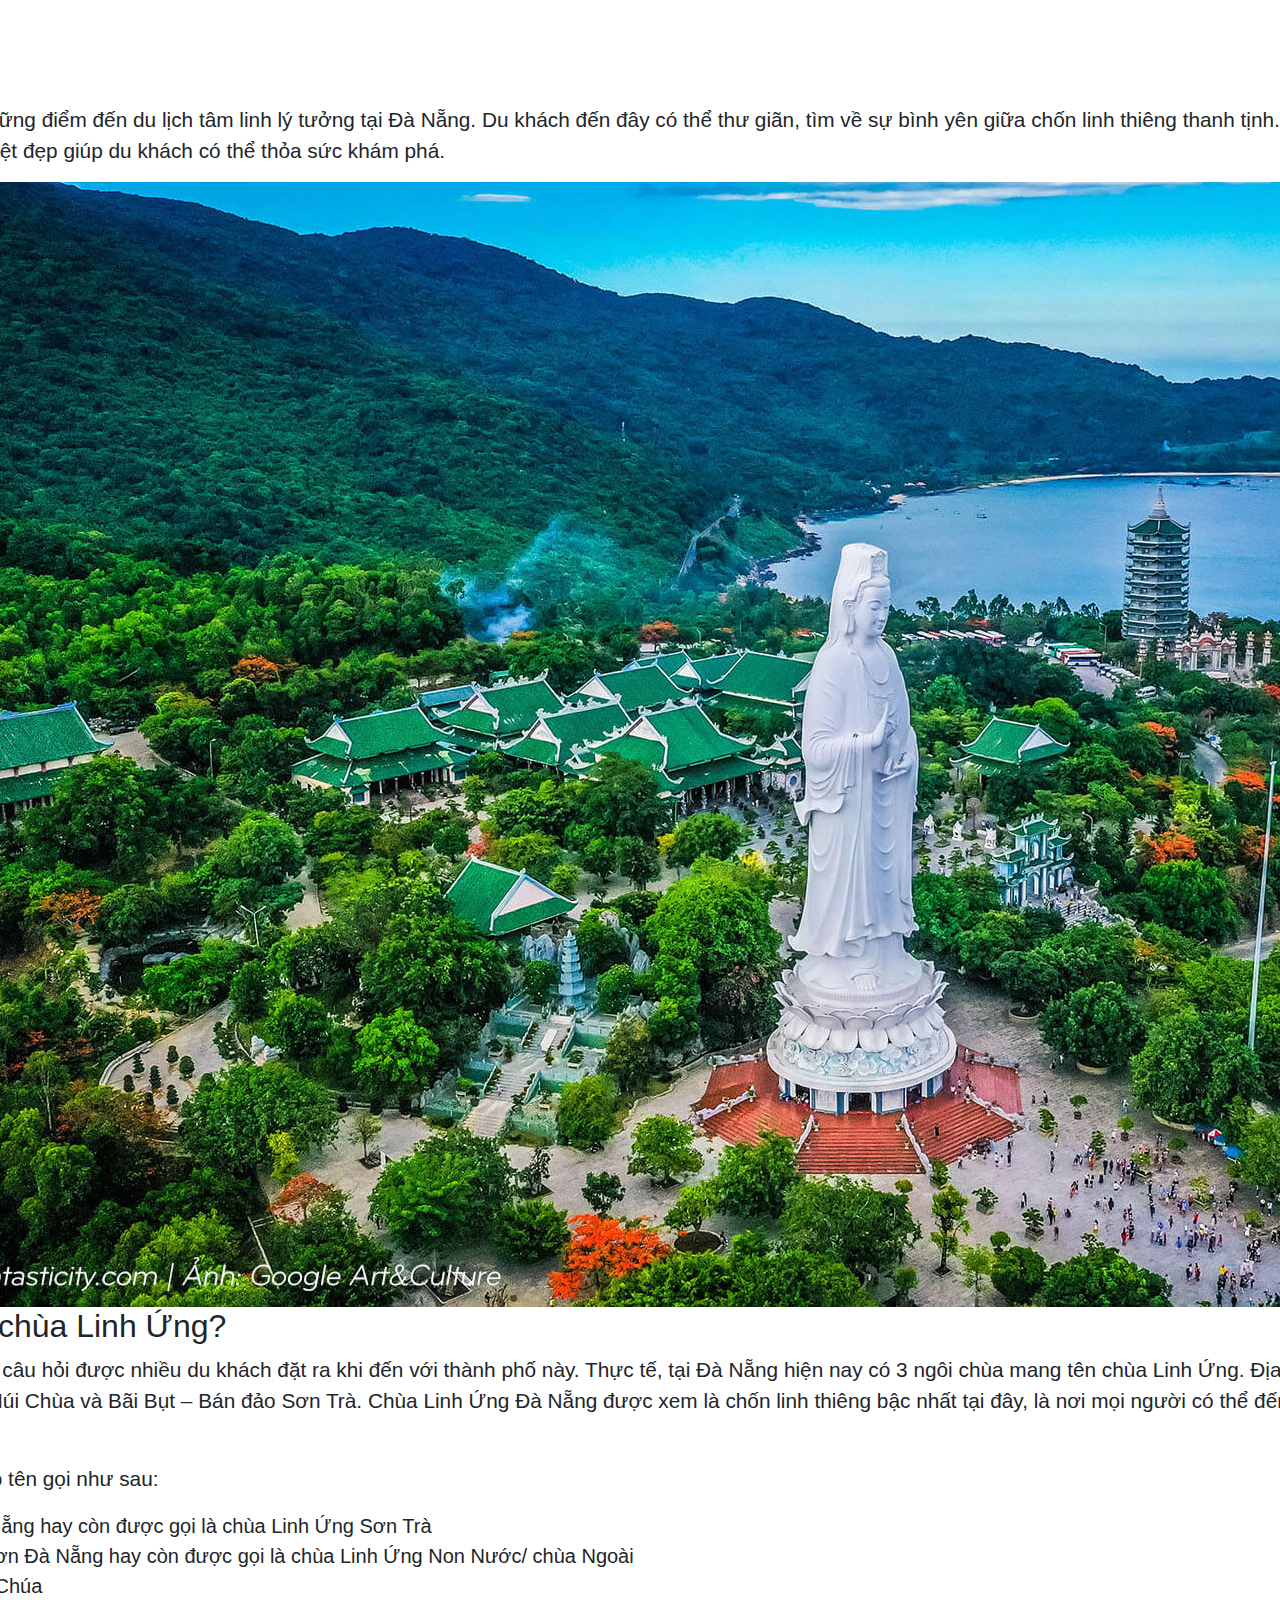
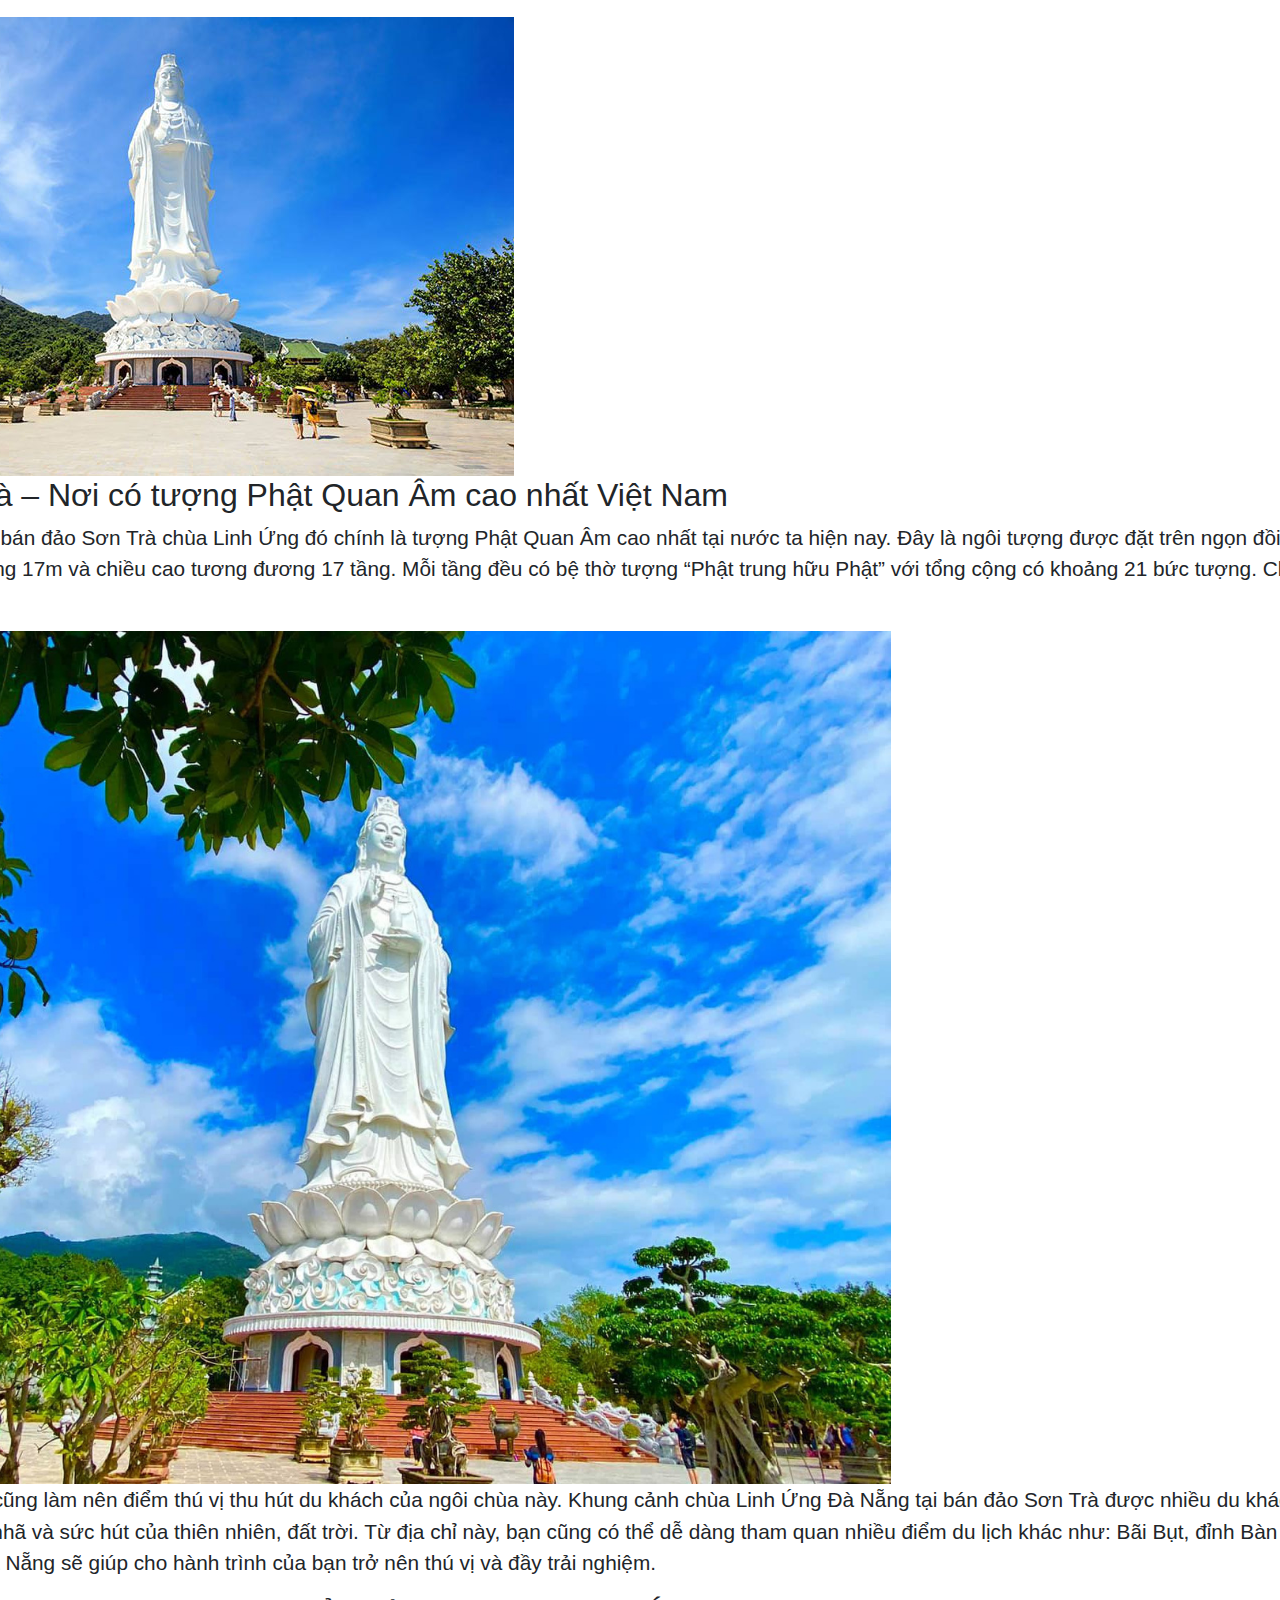
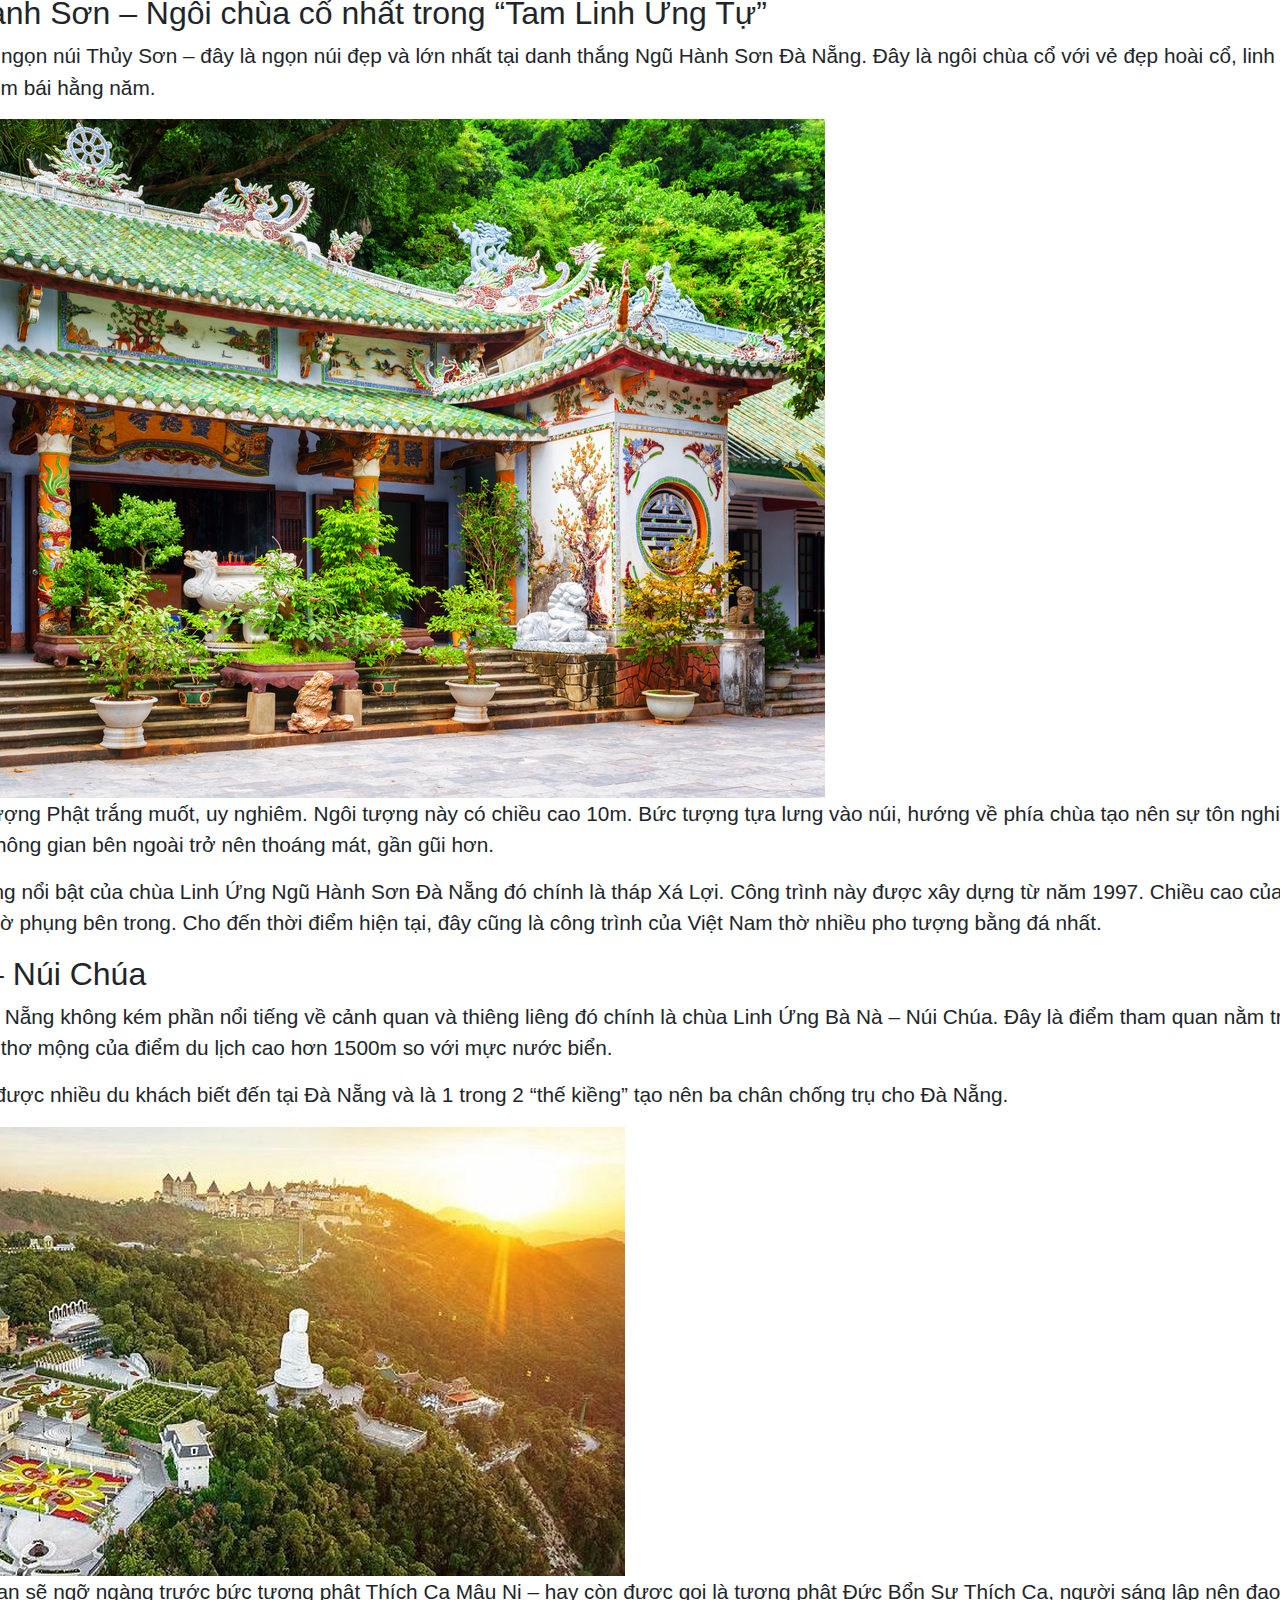
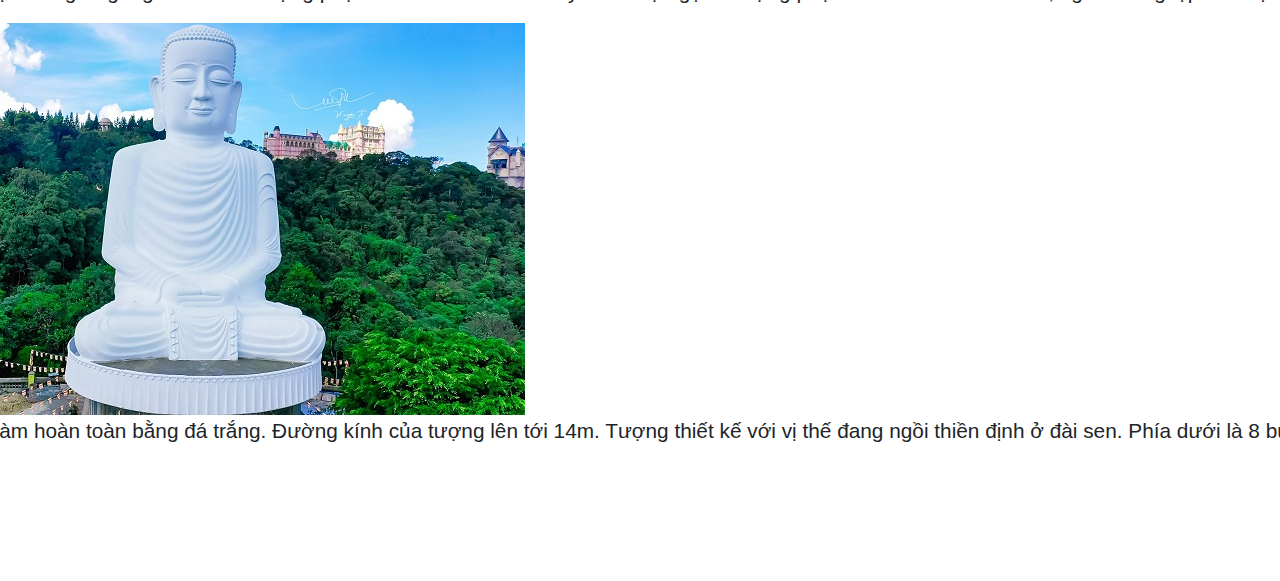
<file: clu.html>
<!doctype html>
<html lang="en">

<head>
    <title>Chùa Linh Ứng</title>
    <link rel="icon" href="images/airplane (1).png"> 
    <!-- Required meta tags -->
    <link rel="stylesheet" href="css/bmk.css">
    <meta charset="utf-8">
    <meta name="viewport" content="width=device-width, initial-scale=1, shrink-to-fit=no">
    <script src="https://code.jquery.com/jquery-3.3.1.slim.min.js" integrity="sha384-q8i/X+965DzO0rT7abK41JStQIAqVgRVzpbzo5smXKp4YfRvH+8abtTE1Pi6jizo" crossorigin="anonymous"></script>
    <script src="https://cdnjs.cloudflare.com/ajax/libs/popper.js/1.14.7/umd/popper.min.js" integrity="sha384-UO2eT0CpHqdSJQ6hJty5KVphtPhzWj9WO1clHTMGa3JDZwrnQq4sF86dIHNDz0W1" crossorigin="anonymous"></script>
    <script src="https://stackpath.bootstrapcdn.com/bootstrap/4.3.1/js/bootstrap.min.js" integrity="sha384-JjSmVgyd0p3pXB1rRibZUAYoIIy6OrQ6VrjIEaFf/nJGzIxFDsf4x0xIM+B07jRM" crossorigin="anonymous"></script>
    <!-- Bootstrap CSS -->
    <link rel="stylesheet" href="https://stackpath.bootstrapcdn.com/bootstrap/4.3.1/css/bootstrap.min.css" integrity="sha384-ggOyR0iXCbMQv3Xipma34MD+dH/1fQ784/j6cY/iJTQUOhcWr7x9JvoRxT2MZw1T" crossorigin="anonymous">
    <script src="https://cdn.jsdelivr.net/npm/bootstrap@5.1.3/dist/js/bootstrap.bundle.min.js"></script>
    
    <script
      src="https://code.jquery.com/jquery-3.3.1.js"
      integrity="sha256-2Kok7MbOyxpgUVvAk/HJ2jigOSYS2auK4Pfzbm7uH60="
      crossorigin="anonymous"
    ></script>
    <script>
      $(function () {
        $("#header").load("header.html");
        $("#footer").load("footer.html");
      });
    </script>
  </head>

<body>
  <div id="header"></div>
  <div class="container p-5">
  <div class="row">
    <div class="h1header">
    <h1>Chùa Linh Ứng</h1>
 
    <div class="text">
    <p>
      Chùa Linh Ứng Đà Nẵng là một trong những điểm đến du lịch tâm linh lý tưởng tại Đà Nẵng. Du khách đến đây có thể thư giãn, tìm về sự bình yên giữa chốn linh thiêng thanh tịnh. Hiện nay, Đà Nẵng có 3 ngôi chùa Linh Ứng với khung cảnh thiên nhiên tuyệt đẹp giúp du khách có thể thỏa sức khám phá.
    </p>
  </div>
    <div class="feature-img">
      <img src="images/chua-linh-ung-chon-binh-yen-giua-long-da-nang-013-2.jpg" alt="" />
    </div>
    <h2>
      1. Đà Nẵng có bao nhiêu chùa Linh Ứng? 
    </h2>
    <div class="text">
    <p>
      Đà Nẵng có bao nhiêu chùa Linh Ứng là câu hỏi được nhiều du khách đặt ra khi đến với thành phố này. Thực tế, tại Đà Nẵng hiện nay có 3 ngôi chùa mang tên chùa Linh Ứng. Địa chỉ chùa Linh Ứng Đà Nẵng nằm tại các điểm như Ngũ Hành Sơn, Bà Nà – Núi Chùa và Bãi Bụt – Bán đảo Sơn Trà. 

Chùa Linh Ứng Đà Nẵng được xem là chốn linh thiêng bậc nhất tại đây, là nơi mọi người có thể đến và cầu nguyện cho một cuộc sống yên bình, hạnh phúc.
    </p>
    <p>3 ngôi chùa Linh Ứng Đà Nẵng cụ thể có tên gọi như sau: </p>
    <ul>
      <li>Chùa Linh Ứng Bãi Bụt Đà Nẵng hay còn được gọi là chùa Linh Ứng Sơn Trà</li>
      <li>Chùa Linh Ứng Ngũ Hành Sơn Đà Nẵng hay còn được gọi là chùa Linh Ứng Non Nước/ chùa Ngoài</li>
      <li>Chùa Linh Ứng Bà Nà -  Núi Chúa</li>
    </ul>
  </div>
    <div class="feature-img">
      <img src="images/clu.png" alt="" />
    </div>
    <h2>2. Chùa Linh Ứng Sơn Trà – Nơi có tượng Phật Quan Âm cao nhất Việt Nam</h2>
    <div>
    <p>
      Điều làm nên ấn tượng của điểm du lịch bán đảo Sơn Trà chùa Linh Ứng đó chính là tượng Phật Quan Âm cao nhất tại nước ta hiện nay. Đây là ngôi tượng được đặt trên ngọn đồi cao hơn 100m, đường kính tòa sen rộng tới 35m, đường kính lòng tượng rộng 17m và chiều cao tương đương 17 tầng. Mỗi tầng đều có bệ thờ tượng “Phật trung hữu Phật” với tổng cộng có khoảng 21 bức tượng. Chiều cao tổng thể của bức tượng này lên tới 67m. 
    </p>
    <div class="feature-img">
        <img src="images/lusontra.png" alt="">
    </div>
    <p>Ngoài ra, phong cách kiến trúc độc đáo cũng làm nên điểm thú vị thu hút du khách của ngôi chùa này. Khung cảnh chùa Linh Ứng Đà Nẵng tại bán đảo Sơn Trà được nhiều du khách ví như một bức tranh tuyệt đẹp, nơi hài hòa giữa vẻ đẹp linh thiêng, tao nhã và sức hút của thiên nhiên, đất trời. 

      Từ địa chỉ này, bạn cũng có thể dễ dàng tham quan nhiều điểm du lịch khác như: Bãi Bụt, đỉnh Bàn Cờ, cây đa ngàn năm tuổi, cãi đá Obama… Tham quan chùa Linh Ứng Đà Nẵng sẽ giúp cho hành trình của bạn trở nên thú vị và đầy trải nghiệm.</p>
    </div>
    <h2>3. Chùa Linh Ứng Ngũ Hành Sơn – Ngôi chùa cổ nhất trong “Tam Linh Ứng Tự”</h2>
    <div>
    <p>
      Chùa Linh Ứng Ngũ hành Sơn nằm trên ngọn núi Thủy Sơn – đây là ngọn núi đẹp và lớn nhất tại danh thắng Ngũ Hành Sơn Đà Nẵng. Đây là ngôi chùa cổ với vẻ đẹp hoài cổ, linh thiêng, nơi thu hút đông đảo du khách thập phương đến tham quan, chiêm bái hằng năm. 
    </p>
    <div class="feature-img">
      <img src="images/lunhs.jpg" alt="">
    </div>
    <p>Cụ thể, kiến trúc bên ngoài thu hút bởi tượng Phật trắng muốt, uy nghiêm. Ngôi tượng này có chiều cao 10m. Bức tượng tựa lưng vào núi, hướng về phía chùa tạo nên sự tôn nghiêm. Ngoài ra, hệ thống cây cối, thiên nhiên bố trí xung quanh cũng giúp cho không gian bên ngoài trở nên thoáng mát, gần gũi hơn. </p>
    <p>Bên cạnh đó, một trong những hình tượng nổi bật của chùa Linh Ứng Ngũ Hành Sơn Đà Nẵng đó chính là tháp Xá Lợi. Công trình này được xây dựng từ năm 1997. Chiều cao của tháp đạt 28m, bao gồm 7 tầng với 200 tượng Phật, Bồ Tát, La Hán được thờ phụng bên trong. Cho đến thời điểm hiện tại, đây cũng là công trình của Việt Nam thờ nhiều pho tượng bằng đá nhất. 
    </p>
    </div>
    <h2>3.Chùa Linh Ứng Bà Nà – Núi Chúa </h2>
    <div>
    <p>
      Một trong những ngôi chùa Linh Ứng Đà Nẵng không kém phần nổi tiếng về cảnh quan và thiêng liêng đó chính là chùa Linh Ứng Bà Nà – Núi Chúa. Đây là điểm tham quan nằm trong quần thể du lịch Bà Nà Hills, du khách có thể tận mắt chứng kiến vẻ đẹp thơ mộng của điểm du lịch cao hơn 1500m so với mực nước biển. 
    </p>
    <p>Đây cũng là một trong ba “Linh ứng Tụ” được nhiều du khách biết đến tại Đà Nẵng và là 1 trong 2 “thế kiềng” tạo nên ba chân chống trụ cho Đà Nẵng.</p>
    <div class="feature-img">
      <img src="images/linh-ung-ba-na-9348.jpg" alt="">
    </div>
    <p>Đến tham quan chùa Linh Ứng Bà Nà, bạn sẽ ngỡ ngàng trước bức tượng phật Thích Ca Mâu Ni – hay còn được gọi là tượng phật Đức Bổn Sư Thích Ca, người sáng lập nên đạo phật. </p>
    <div class="feature-img">
      <img src="images/tuong-phat-chua-linh-ung-ba-na-da-nang.jpg" alt="">
    </div>
    <p>Bức tượng này có chiều cao 27m được làm hoàn toàn bằng đá trắng. Đường kính của tượng lên tới 14m. Tượng thiết kế với vị thế đang ngồi thiền định ở đài sen. Phía dưới là 8 bức phù điêu khắc mang nhiều ý nghĩa về cuộc đời của Đức Phật.</p>
    </div>
   
   <!-- <h2>3. Di chuyển đến bãi biển Mỹ Khê tại Đà Nẵng như thế nào? </h2>
    <p>Để đến bãi biển Mỹ Khê, trước tiên, du khách từ các vùng trên cả nước như Hà Nội, TP HCM… di chuyển bằng các phương tiện như máy bay, tàu hỏa, xe khách đường dài… để đến Đà Nẵng bằng. Sau đó, từ sân bay hoặc sân ga di chuyển đến bãi biển Mỹ Khê bằng các phương tiện sau: </p>
    <ul>
      <li>Đi bằng phương tiện cá nhân</li>
      <li>Taxi</li>
      <li>Xích lô</li>
      <li>Xe buýt</li>
    </ul>
    <div class="feature-img">
      <img src="images/xichlo.jpg.crdownload" alt="">
    </div> -->
  
  
  
  </div>
  
</div>
</div>

    <!-- Optional JavaScript -->
    <!-- jQuery first, then Popper.js, then Bootstrap JS -->
    <div id="footer"></div>
</body>

</html>
</file>
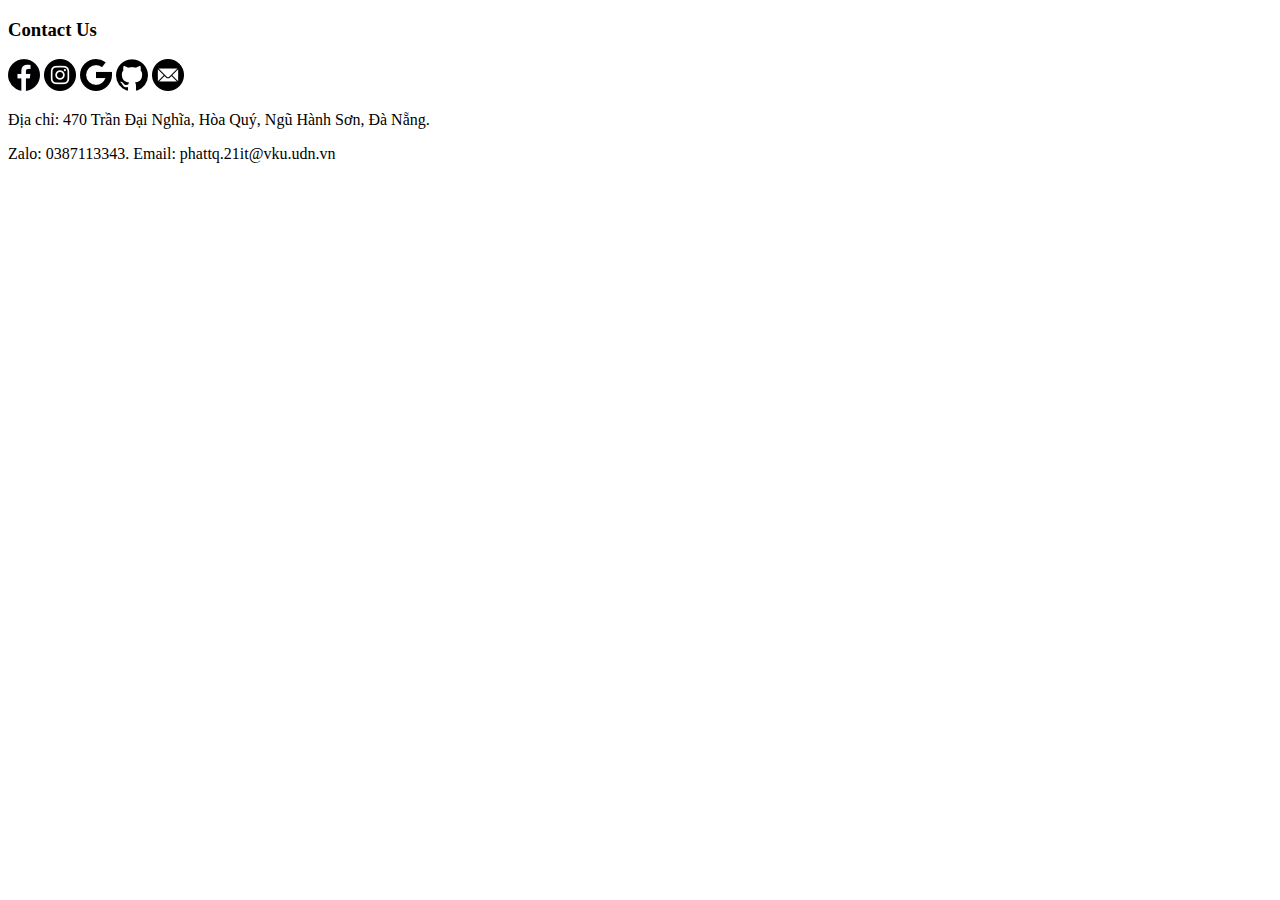
<file: footer.html>
<!DOCTYPE html>
<html lang="en">
<head>
    <meta charset="UTF-8">
    <meta http-equiv="X-UA-Compatible" content="IE=edge">
    <meta name="viewport" content="width=device-width, initial-scale=1.0">
    <title>Document</title>
</head>
<body>
    <footer>
        <div class="foot" id="footer">
          <div>
          <div class="contact">
            <div class="textContact">
              <h3 >Contact Us</h3>
            </div>
            <div class="logocontact">
            
              <a href="https://www.facebook.com/Offical.Account.Phat.2003/" target="_blank"><img src="images/facebook-circular-logo.png" alt="" class="imglg"></a>
              <a href="https://www.instagram.com/_phat.q/"><img src="images/instagram (1).png" alt="" class="imglg"></a>
              <a href="https://www.google.com/" target="_blank"><img src="images/google.png" alt="" class="imglg"></a>
              <a href="https://github.com/Phatdevtry" target="_blank"><img src="images/github.png" alt="" class="imglg"></a>
              <a href="https://mail.google.com/mail/u/0/#inbox" target="_blank"><img src="images/email.png" alt="" class="imglg"></a>
            </div>
          </div>
          <div class="address">
            <p>Địa chỉ: 470 Trần Đại Nghĩa, Hòa Quý, Ngũ Hành Sơn, Đà Nẵng.</p>
            <p>Zalo: 0387113343. Email: phattq.21it@vku.udn.vn</p>
          </div>
          <div class="map">
            <iframe src="https://www.google.com/maps/embed?pb=!1m18!1m12!1m3!1d3835.7471394245463!2d108.25009031465017!3d15.97457598893947!2m3!1f0!2f0!3f0!3m2!1i1024!2i768!4f13.1!3m3!1m2!1s0x31421088e365cc75%3A0x6648fdda14970b2c!2zNDcwIMSQxrDhu51uZyBUcuG6p24gxJDhuqFpIE5naMSpYSwgSG_DoCBI4bqjaSwgTmfFqSBIw6BuaCBTxqFuLCDEkMOgIE7hurVuZyA1NTAwMDAsIFZpZXRuYW0!5e0!3m2!1sen!2s!4v1652780292425!5m2!1sen!2s" width="500" height="400" style="border:0;" allowfullscreen="" loading="lazy" referrerpolicy="no-referrer-when-downgrade"></iframe>
          </div>
         
        </div>
        </div>
      </footer>
</body>
</html>
</file>
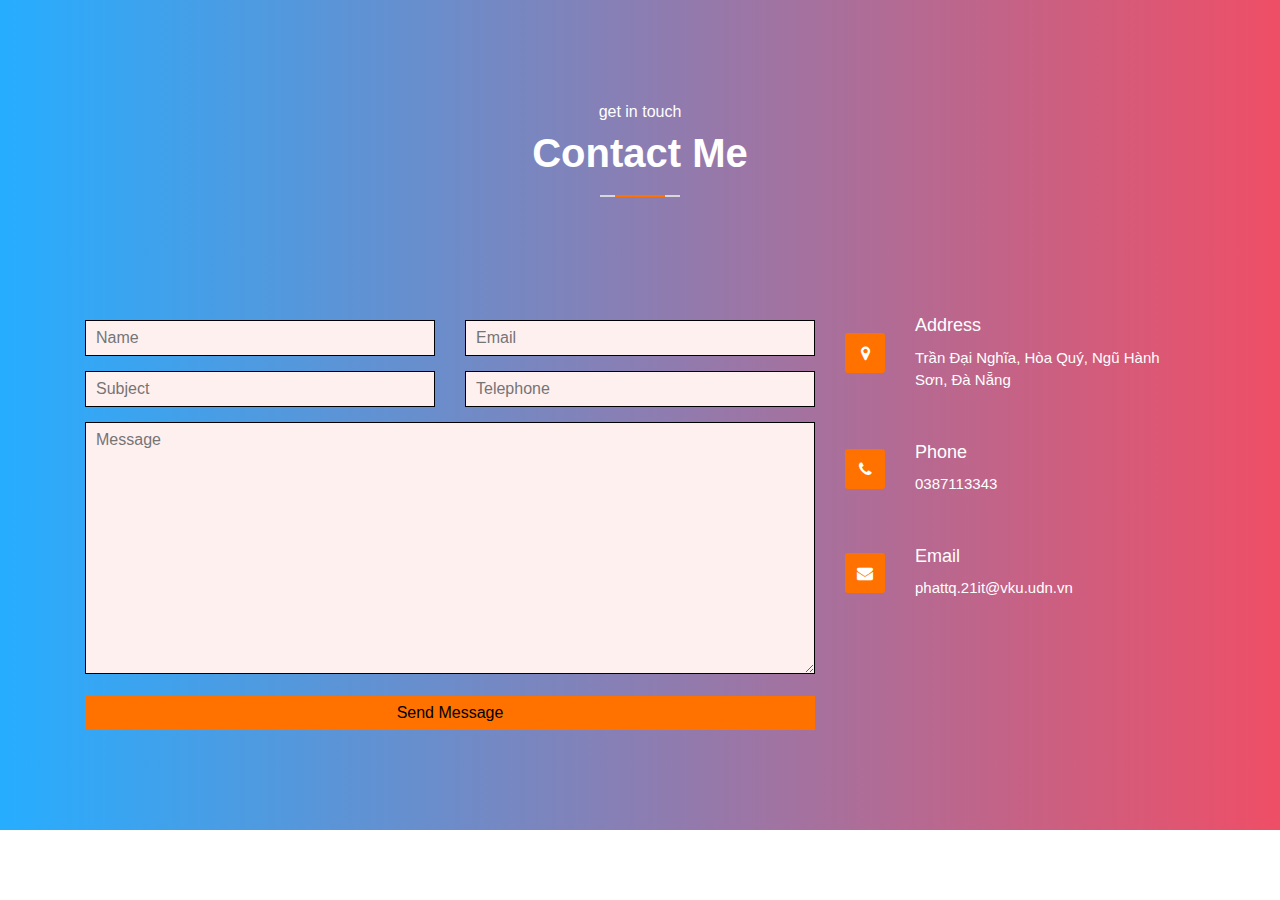
<file: ketnoi.html>
<!DOCTYPE html>
<html lang="en">
<head>
    <meta charset="UTF-8">
    <meta http-equiv="X-UA-Compatible" content="IE=edge">
    <meta name="viewport" content="width=device-width, initial-scale=1">
    <link href="//maxcdn.bootstrapcdn.com/bootstrap/4.1.1/css/bootstrap.min.css" rel="stylesheet" id="bootstrap-css">
<script src="//maxcdn.bootstrapcdn.com/bootstrap/4.1.1/js/bootstrap.min.js"></script>
<script src="//cdnjs.cloudflare.com/ajax/libs/jquery/3.2.1/jquery.min.js"></script>

<link href="https://stackpath.bootstrapcdn.com/font-awesome/4.7.0/css/font-awesome.min.css" rel="stylesheet" integrity="sha384-wvfXpqpZZVQGK6TAh5PVlGOfQNHSoD2xbE+QkPxCAFlNEevoEH3Sl0sibVcOQVnN" crossorigin="anonymous">
<link href="https://fonts.googleapis.com/css?family=Poppins:400,500,600,800,900%7cRaleway:300,400,500,600,700" rel="stylesheet">
<link href="css/kn.css" rel="stylesheet">
    <title>conect</title>
</head>
<body>
    <section class="contact pt-100 pb-100" id="contact">
        <div class="container">
           <div class="row">
              <div class="col-xl-6 mx-auto text-center">
                 <div class="section-title mb-100">
                    <p>get in touch</p>
                    <h4>contact me</h4>
                 </div>
              </div>
           </div>
           <div class="row text-center">
                 <div class="col-md-8">
                    <form action="#" class="contact-form">
                       <div class="row">
                          <div class="col-xl-6">
                             <input type="text" placeholder="name">
                          </div>
                          <div class="col-xl-6">
                             <input type="text" placeholder="email">
                          </div>
                          <div class="col-xl-6">
                             <input type="text" placeholder="subject">
                          </div>
                          <div class="col-xl-6">
                             <input type="text" placeholder="telephone">
                          </div>
                          <div class="col-xl-12">
                             <textarea placeholder="message" cols="30" rows="10"></textarea>
                             <input type="submit" value="send message">
                          </div>
                       </div>
                    </form>
                 </div>
                 <div class="col-md-4">
                    <div class="single-contact">
                       <i class="fa fa-map-marker"></i>
                       <h5>Address</h5>
                       <p>Trần Đại Nghĩa, Hòa Quý, Ngũ Hành Sơn, Đà Nẵng</p>
                    </div>
                    <div class="single-contact">
                       <i class="fa fa-phone"></i>
                       <h5>Phone</h5>
                       <p>0387113343</p>
                    </div>
                    <div class="single-contact">
                       <i class="fa fa-envelope"></i>
                       <h5>Email</h5>
                       <p>phattq.21it@vku.udn.vn</p>
                    </div>
                 </div>
           </div>
        </div>
     </section>
</body>
</html>
</file>
<file: css/bmk.css>
body{
    background-color: rgba(0, 0, 0, 0);
}
h2{
    margin:10px;
}
.feature-img {
    width: 80%;
    margin: auto;
}
.dc{
    width: 70%;
    margin: auto;
}
.container p{
    font-size: 1.3em;
}
.row{
    display: flex;
    width: 100%;
    flex-wrap: wrap;
    justify-content: center;
}
.container ul li{
    font-size: 20px;
    margin-left: 79px;
}
.h1header{
    margin-bottom: 40px;
}
h1{
    font-size: 40px;
}
@media(max-width:450px){
    div.container p{
        font-size: 1em;
    }
    div.container ul li{
        font-size: 15px;
        margin-left: 35px;
    }
}
</file>
<file: css/kn.css>
.pb-100 {
    padding-bottom: 100px;
  }
  .pt-100 {
    padding-top: 100px;
  }
  .mb-100 {
    margin-bottom: 100px;
  }
  a {
    text-decoration: none;
    color: #333;
    -webkit-transition: .4s;
    transition: .4s;
  }
  .section-title {
    position: relative;
  }
  .section-title p {
    font-size: 16px;
    margin-bottom: 5px;
    font-weight: 400;
  }
  .section-title h4 {
    font-size: 40px;
    font-weight: 600;
    text-transform: capitalize;
    position: relative;
    padding-bottom: 20px;
    display: inline-block;
  }
  .section-title h4::before {
    position: absolute;
    content: "";
    width: 80px;
    height: 2px;
    background-color: #d8d8d8;
    bottom: 0;
    left: 50%;
    margin-left: -40px;
  }
  .section-title h4::after {
    position: absolute;
    content: "";
    width: 50px;
    height: 2px;
    background-color: #FF7200;
    left: 0;
    bottom: 0;
    left: 50%;
    margin-left: -25px;
  }
  .contact {
    background-image: url("http://infinityflamesoft.com/html/abal-preview/assets/img/contact_back.jpg");
    background-size: cover;
    background-position: center;
    background-attachment: fixed;
    position: relative;
    z-index: 2;
    color: #fff;
  }
  .contact-form input,
  textarea {
    width: 100%;
    border: 1px solid #000003;
    padding: 5px 10px;
    text-transform: capitalize;
    margin-top: 15px;
    background-color: #fff0f0;
    color: #000000;
  }
  .contact:before {
    position: absolute;
    content: "";
    width: 100%;
    height: 100%;
    left: 0;
    top: 0;
    background-image: linear-gradient(to right,#009fff, #ec2f4b);
    z-index: -1;
    opacity: .85;
    
  }
  .single-contact {
    text-align: left;
    position: relative;
    padding-left: 70px;
    margin-bottom: 50px;
    margin-top: 10px;
  }
  .single-contact i.fa {
    position: absolute;
    left: 0;
    top: 50%;
    -webkit-transform: translateY(-50%);
            transform: translateY(-50%);
    background-color: #FF7200;
    width: 40px;
    height: 40px;
    line-height: 40px;
    text-align: center;
    border-radius: 3px;
  }
  .single-contact h5 {
    font-size: 18px;
    margin-bottom: 10px;
    font-weight: 500;
  }
  .single-contact p {
    font-size: 15px;
    font-weight: 400;
  }
  .contact-form input[type="submit"] {
    background-color: #FF7200;
    border: 0px;
    cursor: pointer;
    font-size: 16px;
    -webkit-transition: .4s;
    transition: .4s
  }
  .contact-form input[type="submit"]:hover {
    background-color: #CC5B00
  }
  .contact-form input:focus, textarea:focus {
    border-color: #CC5B00
  }
</file>
